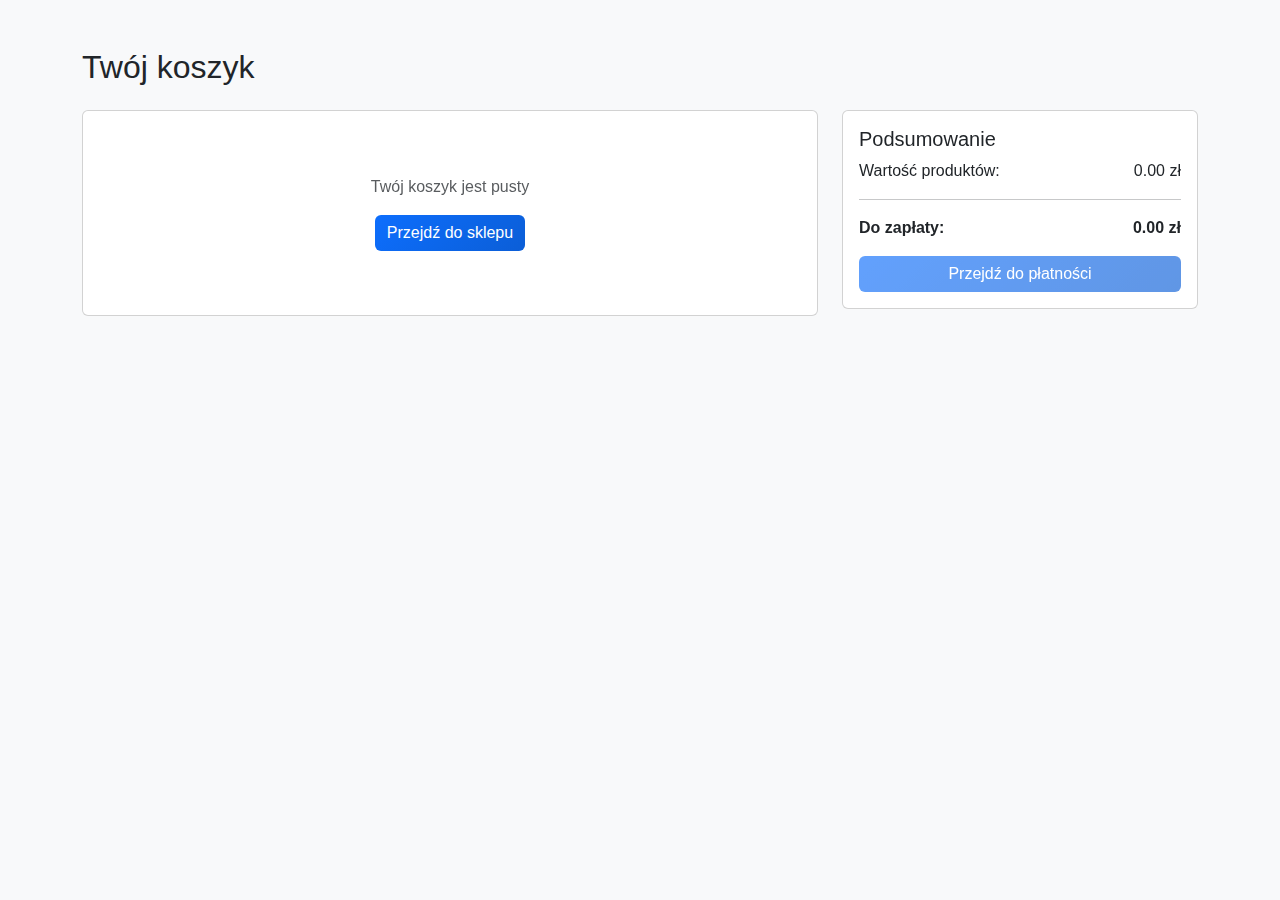
<file: cart.html>
<!DOCTYPE html>
<html lang="pl">
<head>
    <meta charset="UTF-8">
    <title>Koszyk | Minecraft Shop</title>
    <link href="https://cdn.jsdelivr.net/npm/bootstrap@5.3.0/dist/css/bootstrap.min.css" rel="stylesheet">
    <link href="css/style.css" rel="stylesheet">
</head>
<body>
    
    <section class="py-5">
        <div class="container">
            <h2 class="mb-4">Twój koszyk</h2>
            <div class="row">
                <div class="col-md-8">
                    <div class="card mb-4">
                        <div class="card-body">
                            <div id="cartItems">
                                <div class="text-center py-5">
                                    <p class="text-muted">Twój koszyk jest pusty</p>
                                    <a href="shop.html" class="btn btn-primary">Przejdź do sklepu</a>
                                </div>
                            </div>
                        </div>
                    </div>
                </div>
                <div class="col-md-4">
                    <div class="card">
                        <div class="card-body">
                            <h5 class="card-title">Podsumowanie</h5>
                            <div class="d-flex justify-content-between mb-2">
                                <span>Wartość produktów:</span>
                                <span id="subtotal">0.00 zł</span>
                            </div>
                            <hr>
                            <div class="d-flex justify-content-between fw-bold mb-3">
                                <span>Do zapłaty:</span>
                                <span id="total">0.00 zł</span>
                            </div>
                            <button id="checkoutBtn" class="btn btn-primary w-100" disabled>Przejdź do płatności</button>
                        </div>
                    </div>
                </div>
            </div>
        </div>
    </section>
    
    
    <script src="js/cart.js"></script>
</body>
</html>
</file>
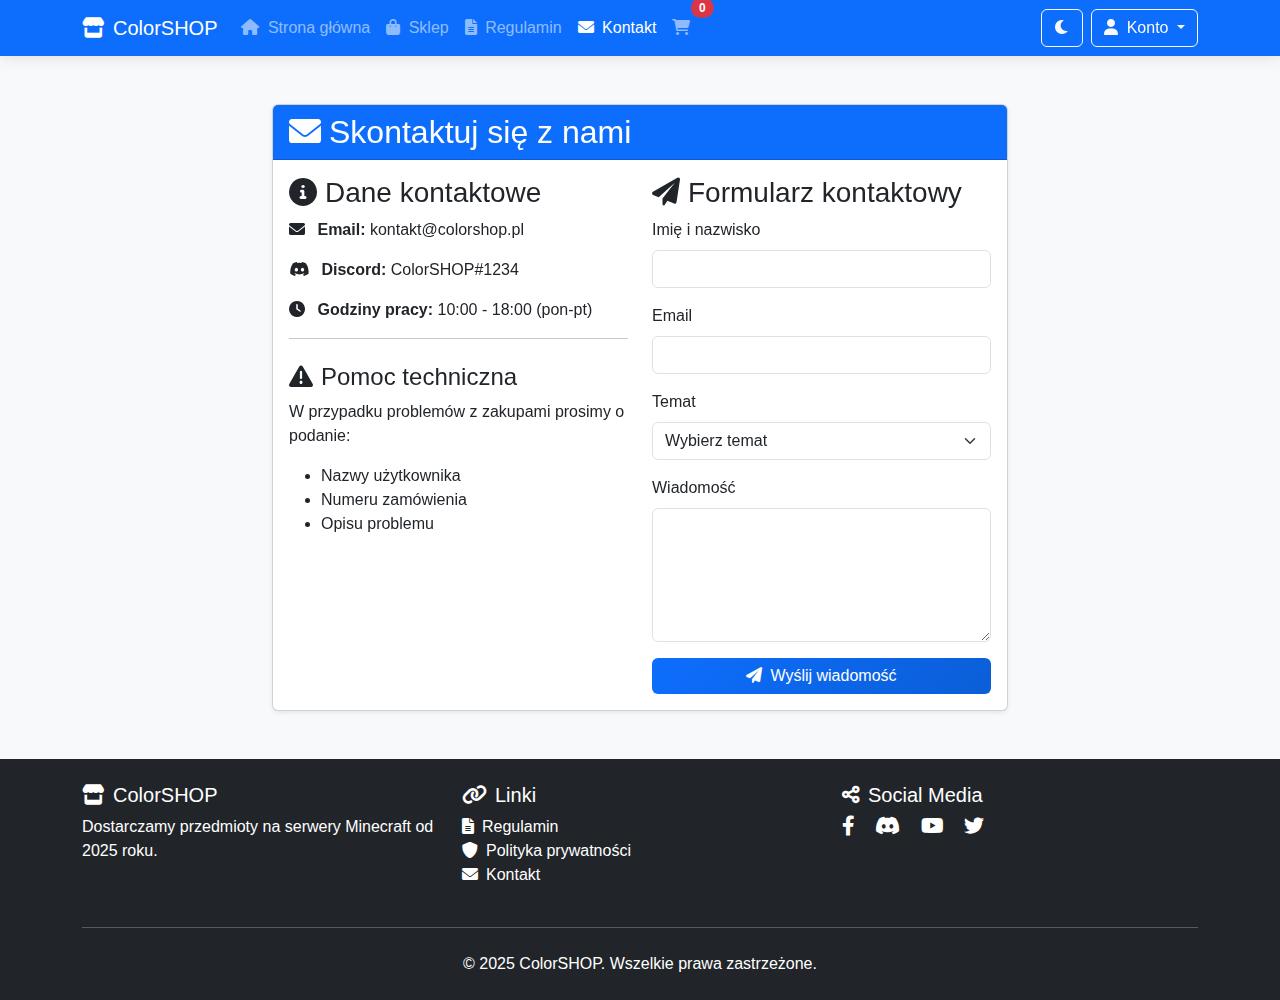
<file: contact.html>
<!DOCTYPE html>
<html lang="pl" data-bs-theme="light">
<head>
    <meta charset="UTF-8">
    <meta name="viewport" content="width=device-width, initial-scale=1.0">
    <title>Kontakt - ColorSHOP</title>
    <link href="https://cdn.jsdelivr.net/npm/bootstrap@5.3.0/dist/css/bootstrap.min.css" rel="stylesheet">
    <link href="css/style.css" rel="stylesheet">
    <link rel="stylesheet" href="https://cdnjs.cloudflare.com/ajax/libs/font-awesome/6.0.0/css/all.min.css">
</head>
<body>

    <nav class="navbar navbar-expand-lg navbar-dark bg-primary">
        <div class="container">
            <a class="navbar-brand" href="index.html">
                <i class="fas fa-store me-2"></i>ColorSHOP
            </a>
            <button class="navbar-toggler" type="button" data-bs-toggle="collapse" data-bs-target="#navbarNav">
                <span class="navbar-toggler-icon"></span>
            </button>
            <div class="collapse navbar-collapse" id="navbarNav">
                <ul class="navbar-nav me-auto">
                    <li class="nav-item">
                        <a class="nav-link" href="index.html">
                            <i class="fas fa-home me-1"></i> Strona główna
                        </a>
                    </li>
                    <li class="nav-item">
                        <a class="nav-link" href="shop.html">
                            <i class="fas fa-shopping-bag me-1"></i> Sklep
                        </a>
                    </li>
                    <li class="nav-item">
                        <a class="nav-link" href="rules.html">
                            <i class="fas fa-file-alt me-1"></i> Regulamin
                        </a>
                    </li>
                    <li class="nav-item">
                        <a class="nav-link active" href="contact.html">
                            <i class="fas fa-envelope me-1"></i> Kontakt
                        </a>
                    </li>
                    <li class="nav-item">
                        <a class="nav-link position-relative" href="cart.html">
                            <i class="fas fa-shopping-cart me-1"></i>
                            <span class="position-absolute top-0 start-100 translate-middle badge rounded-pill bg-danger" id="cartCount">0</span>
                        </a>
                    </li>
                </ul>
                <div class="d-flex align-items-center">
                    <button id="themeToggle" class="btn btn-outline-light me-2" title="Zmień motyw">
                        <i class="fas fa-moon"></i>
                    </button>
                    <div class="dropdown">
                        <button class="btn btn-outline-light dropdown-toggle" type="button" id="userDropdown" data-bs-toggle="dropdown">
                            <i class="fas fa-user me-1"></i> Konto
                        </button>
                        <ul class="dropdown-menu dropdown-menu-end">
                            <li><a class="dropdown-item" href="login.html"><i class="fas fa-sign-in-alt me-2"></i>Logowanie</a></li>
                            <li><a class="dropdown-item" href="register.html"><i class="fas fa-user-plus me-2"></i>Rejestracja</a></li>
                        </ul>
                    </div>
                </div>
            </div>
        </div>
    </nav>


    <main class="py-5">
        <div class="container">
            <div class="row justify-content-center">
                <div class="col-lg-8">
                    <div class="card shadow-sm">
                        <div class="card-header bg-primary text-white">
                            <h2 class="mb-0"><i class="fas fa-envelope me-2"></i>Skontaktuj się z nami</h2>
                        </div>
                        <div class="card-body">
                            <div class="row">
                                <div class="col-md-6 mb-4 mb-md-0">
                                    <h3><i class="fas fa-info-circle me-2"></i>Dane kontaktowe</h3>
                                    <ul class="list-unstyled">
                                        <li class="mb-3">
                                            <i class="fas fa-envelope me-2"></i>
                                            <strong>Email:</strong> kontakt@colorshop.pl
                                        </li>
                                        <li class="mb-3">
                                            <i class="fab fa-discord me-2"></i>
                                            <strong>Discord:</strong> ColorSHOP#1234
                                        </li>
                                        <li class="mb-3">
                                            <i class="fas fa-clock me-2"></i>
                                            <strong>Godziny pracy:</strong> 10:00 - 18:00 (pon-pt)
                                        </li>
                                    </ul>
                                    <hr>
                                    <h4 class="mt-4"><i class="fas fa-exclamation-triangle me-2"></i>Pomoc techniczna</h4>
                                    <p>W przypadku problemów z zakupami prosimy o podanie:</p>
                                    <ul>
                                        <li>Nazwy użytkownika</li>
                                        <li>Numeru zamówienia</li>
                                        <li>Opisu problemu</li>
                                    </ul>
                                </div>
                                <div class="col-md-6">
                                    <h3><i class="fas fa-paper-plane me-2"></i>Formularz kontaktowy</h3>
                                    <form id="contactForm">
                                        <div class="mb-3">
                                            <label for="name" class="form-label">Imię i nazwisko</label>
                                            <input type="text" class="form-control" id="name" required>
                                        </div>
                                        <div class="mb-3">
                                            <label for="email" class="form-label">Email</label>
                                            <input type="email" class="form-control" id="email" required>
                                        </div>
                                        <div class="mb-3">
                                            <label for="subject" class="form-label">Temat</label>
                                            <select class="form-select" id="subject" required>
                                                <option value="" selected disabled>Wybierz temat</option>
                                                <option value="problem">Problem z zamówieniem</option>
                                                <option value="question">Pytanie ogólne</option>
                                                <option value="cooperation">Współpraca</option>
                                                <option value="other">Inne</option>
                                            </select>
                                        </div>
                                        <div class="mb-3">
                                            <label for="message" class="form-label">Wiadomość</label>
                                            <textarea class="form-control" id="message" rows="5" required></textarea>
                                        </div>
                                        <button type="submit" class="btn btn-primary w-100">
                                            <i class="fas fa-paper-plane me-2"></i>Wyślij wiadomość
                                        </button>
                                    </form>
                                </div>
                            </div>
                        </div>
                    </div>
                </div>
            </div>
        </div>
    </main>


    <footer class="bg-dark text-white py-4 mt-auto">
        <div class="container">
            <div class="row">
                <div class="col-md-4 mb-4 mb-md-0">
                    <h5><i class="fas fa-store me-2"></i>ColorSHOP</h5>
                    <p class="mb-0">Dostarczamy przedmioty na serwery Minecraft od 2025 roku.</p>
                </div>
                <div class="col-md-4 mb-4 mb-md-0">
                    <h5><i class="fas fa-link me-2"></i>Linki</h5>
                    <ul class="list-unstyled">
                        <li><a href="rules.html" class="text-white"><i class="fas fa-file-alt me-2"></i>Regulamin</a></li>
                        <li><a href="privacy.html" class="text-white"><i class="fas fa-shield-alt me-2"></i>Polityka prywatności</a></li>
                        <li><a href="contact.html" class="text-white"><i class="fas fa-envelope me-2"></i>Kontakt</a></li>
                    </ul>
                </div>
                <div class="col-md-4">
                    <h5><i class="fas fa-share-alt me-2"></i>Social Media</h5>
                    <div class="social-icons">
                        <a href="#" class="text-white me-3"><i class="fab fa-facebook-f fa-lg"></i></a>
                        <a href="#" class="text-white me-3"><i class="fab fa-discord fa-lg"></i></a>
                        <a href="#" class="text-white me-3"><i class="fab fa-youtube fa-lg"></i></a>
                        <a href="#" class="text-white me-3"><i class="fab fa-twitter fa-lg"></i></a>
                    </div>
                </div>
            </div>
            <hr class="my-4">
            <div class="text-center">
                <p class="mb-0">&copy; 2025 ColorSHOP. Wszelkie prawa zastrzeżone.</p>
            </div>
        </div>
    </footer>

    <script src="https://cdn.jsdelivr.net/npm/bootstrap@5.3.0/dist/js/bootstrap.bundle.min.js"></script>
    <script src="js/theme.js"></script>
    <script src="js/script.js"></script>
</body>
</html>
</file>
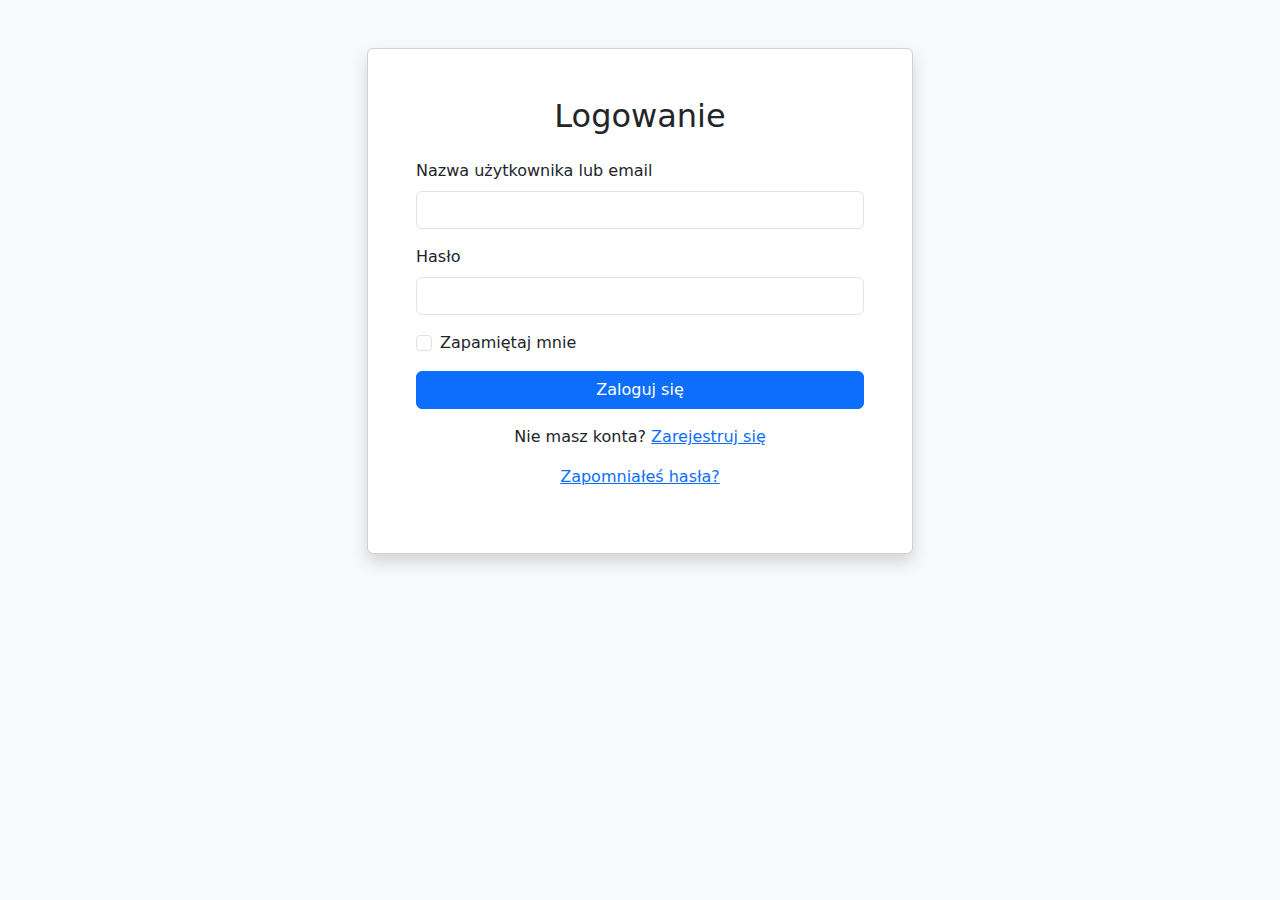
<file: login.html>
<!DOCTYPE html>
<html lang="pl">
<head>
    <meta charset="UTF-8">
    <title>Logowanie | Minecraft Shop</title>
    <link href="https://cdn.jsdelivr.net/npm/bootstrap@5.3.0/dist/css/bootstrap.min.css" rel="stylesheet">
</head>
<body class="bg-light">
    <div class="container py-5">
        <div class="row justify-content-center">
            <div class="col-md-6">
                <div class="card shadow">
                    <div class="card-body p-5">
                        <h2 class="card-title text-center mb-4">Logowanie</h2>
                        <form id="loginForm">
                            <div class="mb-3">
                                <label for="loginUsername" class="form-label">Nazwa użytkownika lub email</label>
                                <input type="text" class="form-control" id="loginUsername" required>
                            </div>
                            <div class="mb-3">
                                <label for="loginPassword" class="form-label">Hasło</label>
                                <input type="password" class="form-control" id="loginPassword" required>
                            </div>
                            <div class="mb-3 form-check">
                                <input type="checkbox" class="form-check-input" id="rememberMe">
                                <label class="form-check-label" for="rememberMe">Zapamiętaj mnie</label>
                            </div>
                            <div class="d-grid">
                                <button type="submit" class="btn btn-primary">Zaloguj się</button>
                            </div>
                        </form>
                        <div class="text-center mt-3">
                            <p>Nie masz konta? <a href="register.html">Zarejestruj się</a></p>
                            <p><a href="forgot-password.html">Zapomniałeś hasła?</a></p>
                        </div>
                    </div>
                </div>
            </div>
        </div>
    </div>
    <script src="js/auth.js"></script>
</body>
</html>
</file>
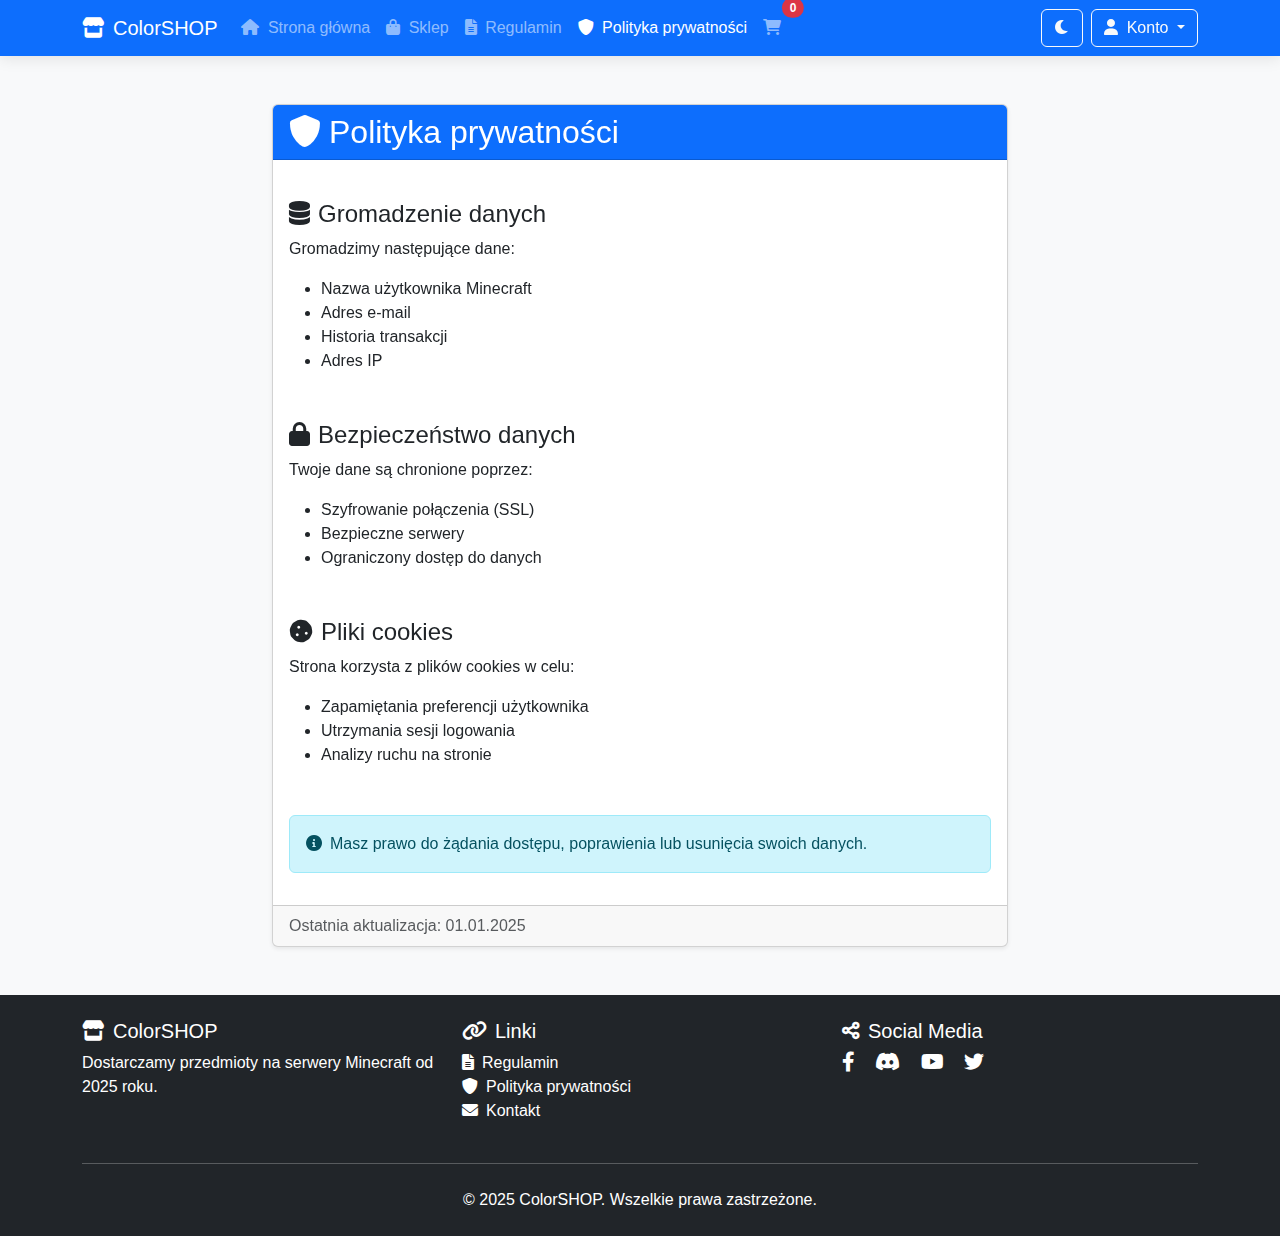
<file: privacy.html>
<!DOCTYPE html>
<html lang="pl" data-bs-theme="light">
<head>
    <meta charset="UTF-8">
    <meta name="viewport" content="width=device-width, initial-scale=1.0">
    <title>Polityka prywatności - ColorSHOP</title>
    <link href="https://cdn.jsdelivr.net/npm/bootstrap@5.3.0/dist/css/bootstrap.min.css" rel="stylesheet">
    <link href="css/style.css" rel="stylesheet">
    <link rel="stylesheet" href="https://cdnjs.cloudflare.com/ajax/libs/font-awesome/6.0.0/css/all.min.css">
</head>
<body>

    <nav class="navbar navbar-expand-lg navbar-dark bg-primary">
        <div class="container">
            <a class="navbar-brand" href="index.html">
                <i class="fas fa-store me-2"></i>ColorSHOP
            </a>
            <button class="navbar-toggler" type="button" data-bs-toggle="collapse" data-bs-target="#navbarNav">
                <span class="navbar-toggler-icon"></span>
            </button>
            <div class="collapse navbar-collapse" id="navbarNav">
                <ul class="navbar-nav me-auto">
                    <li class="nav-item">
                        <a class="nav-link" href="index.html">
                            <i class="fas fa-home me-1"></i> Strona główna
                        </a>
                    </li>
                    <li class="nav-item">
                        <a class="nav-link" href="shop.html">
                            <i class="fas fa-shopping-bag me-1"></i> Sklep
                        </a>
                    </li>
                    <li class="nav-item">
                        <a class="nav-link" href="rules.html">
                            <i class="fas fa-file-alt me-1"></i> Regulamin
                        </a>
                    </li>
                    <li class="nav-item">
                        <a class="nav-link active" href="privacy.html">
                            <i class="fas fa-shield-alt me-1"></i> Polityka prywatności
                        </a>
                    </li>
                    <li class="nav-item">
                        <a class="nav-link position-relative" href="cart.html">
                            <i class="fas fa-shopping-cart me-1"></i>
                            <span class="position-absolute top-0 start-100 translate-middle badge rounded-pill bg-danger" id="cartCount">0</span>
                        </a>
                    </li>
                </ul>
                <div class="d-flex align-items-center">
                    <button id="themeToggle" class="btn btn-outline-light me-2" title="Zmień motyw">
                        <i class="fas fa-moon"></i>
                    </button>
                    <div class="dropdown">
                        <button class="btn btn-outline-light dropdown-toggle" type="button" id="userDropdown" data-bs-toggle="dropdown">
                            <i class="fas fa-user me-1"></i> Konto
                        </button>
                        <ul class="dropdown-menu dropdown-menu-end">
                            <li><a class="dropdown-item" href="login.html"><i class="fas fa-sign-in-alt me-2"></i>Logowanie</a></li>
                            <li><a class="dropdown-item" href="register.html"><i class="fas fa-user-plus me-2"></i>Rejestracja</a></li>
                        </ul>
                    </div>
                </div>
            </div>
        </div>
    </nav>


    <main class="py-5">
        <div class="container">
            <div class="row justify-content-center">
                <div class="col-lg-8">
                    <div class="card shadow-sm">
                        <div class="card-header bg-primary text-white">
                            <h2 class="mb-0"><i class="fas fa-shield-alt me-2"></i>Polityka prywatności</h2>
                        </div>
                        <div class="card-body">
                            <article class="article-content">
                                <h3 class="h4 mt-4"><i class="fas fa-database me-2"></i>Gromadzenie danych</h3>
                                <p>Gromadzimy następujące dane:</p>
                                <ul>
                                    <li>Nazwa użytkownika Minecraft</li>
                                    <li>Adres e-mail</li>
                                    <li>Historia transakcji</li>
                                    <li>Adres IP</li>
                                </ul>

                                <h3 class="h4 mt-5"><i class="fas fa-lock me-2"></i>Bezpieczeństwo danych</h3>
                                <p>Twoje dane są chronione poprzez:</p>
                                <ul>
                                    <li>Szyfrowanie połączenia (SSL)</li>
                                    <li>Bezpieczne serwery</li>
                                    <li>Ograniczony dostęp do danych</li>
                                </ul>

                                <h3 class="h4 mt-5"><i class="fas fa-cookie me-2"></i>Pliki cookies</h3>
                                <p>Strona korzysta z plików cookies w celu:</p>
                                <ul>
                                    <li>Zapamiętania preferencji użytkownika</li>
                                    <li>Utrzymania sesji logowania</li>
                                    <li>Analizy ruchu na stronie</li>
                                </ul>

                                <div class="alert alert-info mt-5">
                                    <i class="fas fa-info-circle me-2"></i>Masz prawo do żądania dostępu, poprawienia lub usunięcia swoich danych.
                                </div>
                            </article>
                        </div>
                        <div class="card-footer text-muted">
                            Ostatnia aktualizacja: 01.01.2025
                        </div>
                    </div>
                </div>
            </div>
        </div>
    </main>


    <footer class="bg-dark text-white py-4 mt-auto">
        <div class="container">
            <div class="row">
                <div class="col-md-4 mb-4 mb-md-0">
                    <h5><i class="fas fa-store me-2"></i>ColorSHOP</h5>
                    <p class="mb-0">Dostarczamy przedmioty na serwery Minecraft od 2025 roku.</p>
                </div>
                <div class="col-md-4 mb-4 mb-md-0">
                    <h5><i class="fas fa-link me-2"></i>Linki</h5>
                    <ul class="list-unstyled">
                        <li><a href="rules.html" class="text-white"><i class="fas fa-file-alt me-2"></i>Regulamin</a></li>
                        <li><a href="privacy.html" class="text-white"><i class="fas fa-shield-alt me-2"></i>Polityka prywatności</a></li>
                        <li><a href="contact.html" class="text-white"><i class="fas fa-envelope me-2"></i>Kontakt</a></li>
                    </ul>
                </div>
                <div class="col-md-4">
                    <h5><i class="fas fa-share-alt me-2"></i>Social Media</h5>
                    <div class="social-icons">
                        <a href="#" class="text-white me-3"><i class="fab fa-facebook-f fa-lg"></i></a>
                        <a href="#" class="text-white me-3"><i class="fab fa-discord fa-lg"></i></a>
                        <a href="#" class="text-white me-3"><i class="fab fa-youtube fa-lg"></i></a>
                        <a href="#" class="text-white me-3"><i class="fab fa-twitter fa-lg"></i></a>
                    </div>
                </div>
            </div>
            <hr class="my-4">
            <div class="text-center">
                <p class="mb-0">&copy; 2025 ColorSHOP. Wszelkie prawa zastrzeżone.</p>
            </div>
        </div>
    </footer>

    <script src="https://cdn.jsdelivr.net/npm/bootstrap@5.3.0/dist/js/bootstrap.bundle.min.js"></script>
    <script src="js/theme.js"></script>
    <script src="js/script.js"></script>
</body>
</html>
</file>
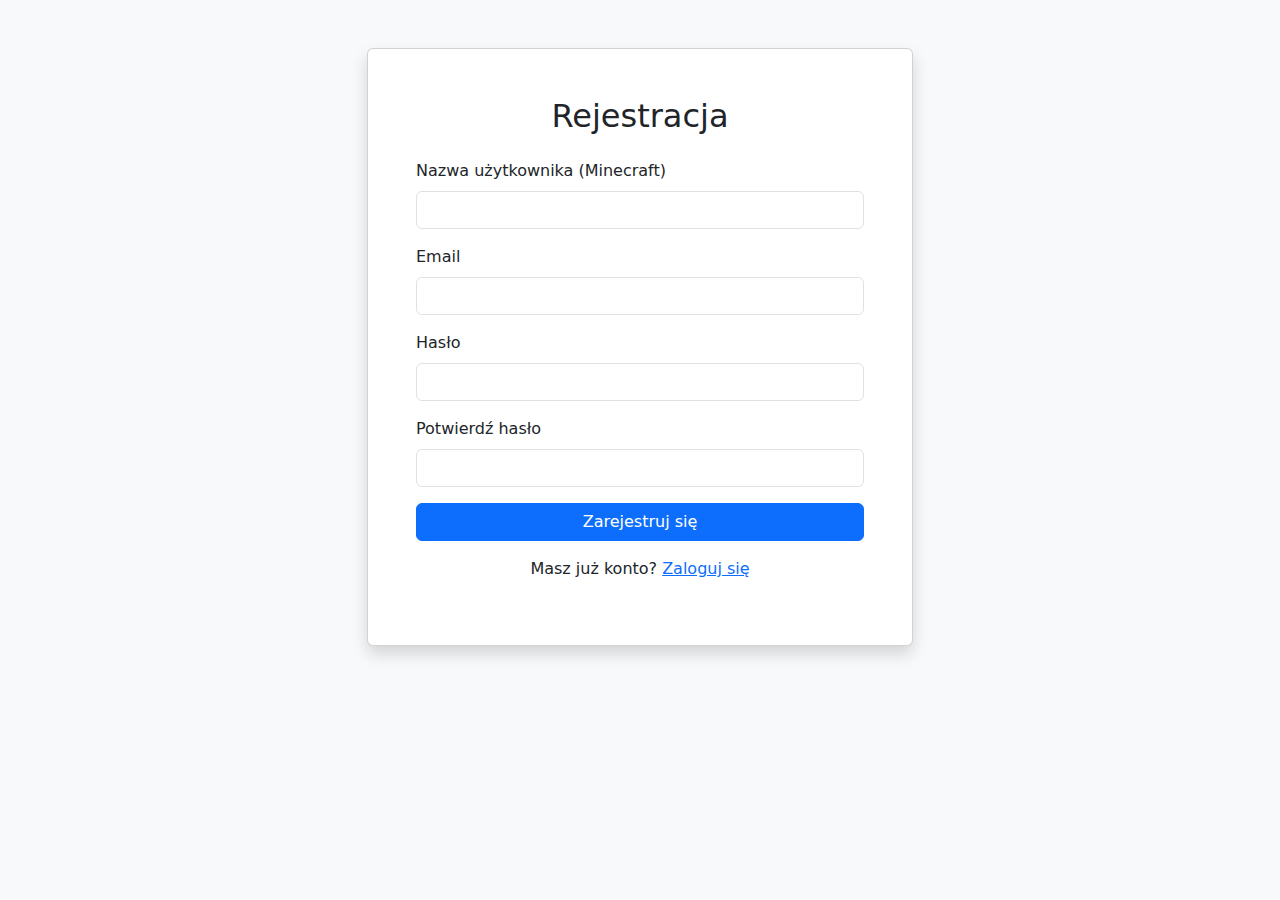
<file: register.html>
<!DOCTYPE html>
<html lang="pl">
<head>
    <meta charset="UTF-8">
    <title>Rejestracja | Minecraft Shop</title>
    <link href="https://cdn.jsdelivr.net/npm/bootstrap@5.3.0/dist/css/bootstrap.min.css" rel="stylesheet">
</head>
<body class="bg-light">
    <div class="container py-5">
        <div class="row justify-content-center">
            <div class="col-md-6">
                <div class="card shadow">
                    <div class="card-body p-5">
                        <h2 class="card-title text-center mb-4">Rejestracja</h2>
                        <form id="registerForm">
                            <div class="mb-3">
                                <label for="username" class="form-label">Nazwa użytkownika (Minecraft)</label>
                                <input type="text" class="form-control" id="username" required>
                            </div>
                            <div class="mb-3">
                                <label for="email" class="form-label">Email</label>
                                <input type="email" class="form-control" id="email" required>
                            </div>
                            <div class="mb-3">
                                <label for="password" class="form-label">Hasło</label>
                                <input type="password" class="form-control" id="password" required>
                            </div>
                            <div class="mb-3">
                                <label for="confirmPassword" class="form-label">Potwierdź hasło</label>
                                <input type="password" class="form-control" id="confirmPassword" required>
                            </div>
                            <div class="d-grid">
                                <button type="submit" class="btn btn-primary">Zarejestruj się</button>
                            </div>
                        </form>
                        <div class="text-center mt-3">
                            <p>Masz już konto? <a href="login.html">Zaloguj się</a></p>
                        </div>
                    </div>
                </div>
            </div>
        </div>
    </div>
    <script src="js/auth.js"></script>
</body>
</html>
</file>
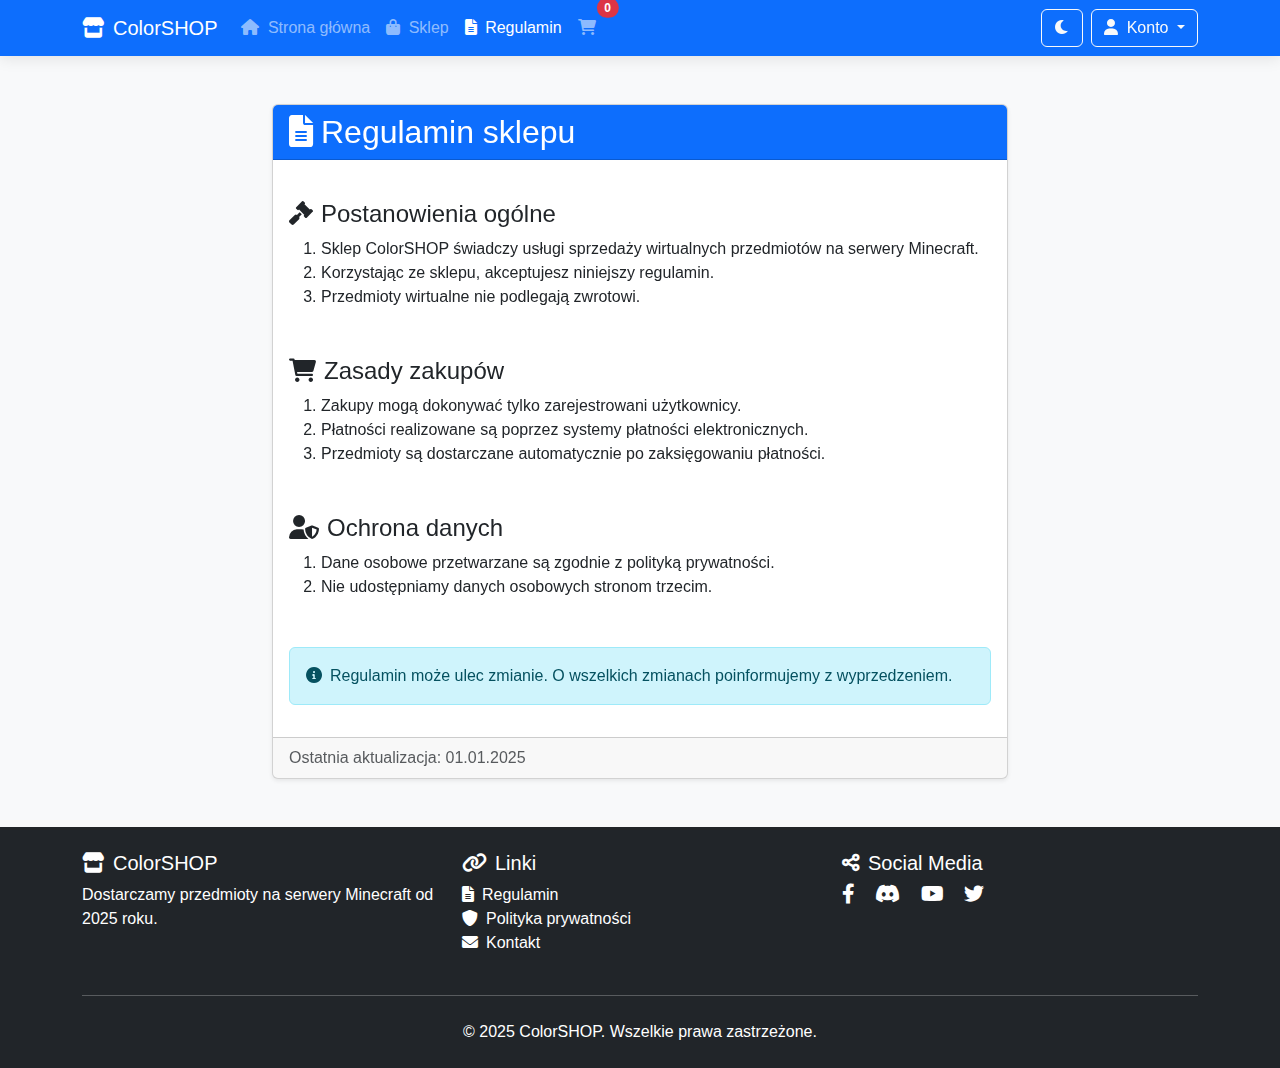
<file: rules.html>
<!DOCTYPE html>
<html lang="pl" data-bs-theme="light">
<head>
    <meta charset="UTF-8">
    <meta name="viewport" content="width=device-width, initial-scale=1.0">
    <title>Regulamin - ColorSHOP</title>
    <link href="https://cdn.jsdelivr.net/npm/bootstrap@5.3.0/dist/css/bootstrap.min.css" rel="stylesheet">
    <link href="css/style.css" rel="stylesheet">
    <link rel="stylesheet" href="https://cdnjs.cloudflare.com/ajax/libs/font-awesome/6.0.0/css/all.min.css">
</head>
<body>

    <nav class="navbar navbar-expand-lg navbar-dark bg-primary">
        <div class="container">
            <a class="navbar-brand" href="index.html">
                <i class="fas fa-store me-2"></i>ColorSHOP
            </a>
            <button class="navbar-toggler" type="button" data-bs-toggle="collapse" data-bs-target="#navbarNav">
                <span class="navbar-toggler-icon"></span>
            </button>
            <div class="collapse navbar-collapse" id="navbarNav">
                <ul class="navbar-nav me-auto">
                    <li class="nav-item">
                        <a class="nav-link" href="index.html">
                            <i class="fas fa-home me-1"></i> Strona główna
                        </a>
                    </li>
                    <li class="nav-item">
                        <a class="nav-link" href="shop.html">
                            <i class="fas fa-shopping-bag me-1"></i> Sklep
                        </a>
                    </li>
                    <li class="nav-item">
                        <a class="nav-link active" href="rules.html">
                            <i class="fas fa-file-alt me-1"></i> Regulamin
                        </a>
                    </li>
                    <li class="nav-item">
                        <a class="nav-link position-relative" href="cart.html">
                            <i class="fas fa-shopping-cart me-1"></i>
                            <span class="position-absolute top-0 start-100 translate-middle badge rounded-pill bg-danger" id="cartCount">0</span>
                        </a>
                    </li>
                </ul>
                <div class="d-flex align-items-center">
                    <button id="themeToggle" class="btn btn-outline-light me-2" title="Zmień motyw">
                        <i class="fas fa-moon"></i>
                    </button>
                    <div class="dropdown">
                        <button class="btn btn-outline-light dropdown-toggle" type="button" id="userDropdown" data-bs-toggle="dropdown">
                            <i class="fas fa-user me-1"></i> Konto
                        </button>
                        <ul class="dropdown-menu dropdown-menu-end">
                            <li><a class="dropdown-item" href="login.html"><i class="fas fa-sign-in-alt me-2"></i>Logowanie</a></li>
                            <li><a class="dropdown-item" href="register.html"><i class="fas fa-user-plus me-2"></i>Rejestracja</a></li>
                        </ul>
                    </div>
                </div>
            </div>
        </div>
    </nav>


    <main class="py-5">
        <div class="container">
            <div class="row justify-content-center">
                <div class="col-lg-8">
                    <div class="card shadow-sm">
                        <div class="card-header bg-primary text-white">
                            <h2 class="mb-0"><i class="fas fa-file-alt me-2"></i>Regulamin sklepu</h2>
                        </div>
                        <div class="card-body">
                            <article class="article-content">
                                <h3 class="h4 mt-4"><i class="fas fa-gavel me-2"></i>Postanowienia ogólne</h3>
                                <ol>
                                    <li>Sklep ColorSHOP świadczy usługi sprzedaży wirtualnych przedmiotów na serwery Minecraft.</li>
                                    <li>Korzystając ze sklepu, akceptujesz niniejszy regulamin.</li>
                                    <li>Przedmioty wirtualne nie podlegają zwrotowi.</li>
                                </ol>

                                <h3 class="h4 mt-5"><i class="fas fa-shopping-cart me-2"></i>Zasady zakupów</h3>
                                <ol>
                                    <li>Zakupy mogą dokonywać tylko zarejestrowani użytkownicy.</li>
                                    <li>Płatności realizowane są poprzez systemy płatności elektronicznych.</li>
                                    <li>Przedmioty są dostarczane automatycznie po zaksięgowaniu płatności.</li>
                                </ol>

                                <h3 class="h4 mt-5"><i class="fas fa-user-shield me-2"></i>Ochrona danych</h3>
                                <ol>
                                    <li>Dane osobowe przetwarzane są zgodnie z polityką prywatności.</li>
                                    <li>Nie udostępniamy danych osobowych stronom trzecim.</li>
                                </ol>

                                <div class="alert alert-info mt-5">
                                    <i class="fas fa-info-circle me-2"></i>Regulamin może ulec zmianie. O wszelkich zmianach poinformujemy z wyprzedzeniem.
                                </div>
                            </article>
                        </div>
                        <div class="card-footer text-muted">
                            Ostatnia aktualizacja: 01.01.2025
                        </div>
                    </div>
                </div>
            </div>
        </div>
    </main>


    <footer class="bg-dark text-white py-4 mt-auto">
        <div class="container">
            <div class="row">
                <div class="col-md-4 mb-4 mb-md-0">
                    <h5><i class="fas fa-store me-2"></i>ColorSHOP</h5>
                    <p class="mb-0">Dostarczamy przedmioty na serwery Minecraft od 2025 roku.</p>
                </div>
                <div class="col-md-4 mb-4 mb-md-0">
                    <h5><i class="fas fa-link me-2"></i>Linki</h5>
                    <ul class="list-unstyled">
                        <li><a href="rules.html" class="text-white"><i class="fas fa-file-alt me-2"></i>Regulamin</a></li>
                        <li><a href="privacy.html" class="text-white"><i class="fas fa-shield-alt me-2"></i>Polityka prywatności</a></li>
                        <li><a href="contact.html" class="text-white"><i class="fas fa-envelope me-2"></i>Kontakt</a></li>
                    </ul>
                </div>
                <div class="col-md-4">
                    <h5><i class="fas fa-share-alt me-2"></i>Social Media</h5>
                    <div class="social-icons">
                        <a href="#" class="text-white me-3"><i class="fab fa-facebook-f fa-lg"></i></a>
                        <a href="#" class="text-white me-3"><i class="fab fa-discord fa-lg"></i></a>
                        <a href="#" class="text-white me-3"><i class="fab fa-youtube fa-lg"></i></a>
                        <a href="#" class="text-white me-3"><i class="fab fa-twitter fa-lg"></i></a>
                    </div>
                </div>
            </div>
            <hr class="my-4">
            <div class="text-center">
                <p class="mb-0">&copy; 2025 ColorSHOP. Wszelkie prawa zastrzeżone.</p>
            </div>
        </div>
    </footer>

    <script src="https://cdn.jsdelivr.net/npm/bootstrap@5.3.0/dist/js/bootstrap.bundle.min.js"></script>
    <script src="js/theme.js"></script>
    <script src="js/script.js"></script>
</body>
</html>
</file>
<file: css/style.css>
:root {
    --primary-color: #0d6efd;
    --secondary-color: #6c757d;
    --dark-color: #212529;
    --light-color: #f8f9fa;
    --body-bg-light: #f8f9fa;
    --body-bg-dark: #212529;
    --card-bg-dark: #2c3034;
    --footer-bg-dark: #1a1e21;
    --text-dark: #212529;
    --text-light: #f8f9fa;
}

/* Podstawowe style */
body {
    font-family: 'Segoe UI', Tahoma, Geneva, Verdana, sans-serif;
    background-color: var(--body-bg-light);
    color: var(--text-dark);
    transition: background-color 0.3s ease, color 0.3s ease;
    min-height: 100vh;
    display: flex;
    flex-direction: column;
}

main {
    flex: 1;
}

/* Animacje przycisków */
.btn {
    transition: all 0.3s ease;
    position: relative;
    overflow: hidden;
    transform: translateZ(0);
}

.btn:hover {
    transform: translateY(-3px) translateZ(0);
    box-shadow: 0 4px 15px rgba(0, 0, 0, 0.15);
}

.btn:active {
    transform: translateY(1px) translateZ(0);
}

.btn-primary {
    background: linear-gradient(135deg, #0d6efd, #0b5ed7);
    border: none;
}

.btn-primary:hover {
    background: linear-gradient(135deg, #0b5ed7, #0a58ca);
}

/* Efekt "pulsowania" */
@keyframes pulse {
    0% { transform: scale(1); }
    50% { transform: scale(1.05); }
    100% { transform: scale(1); }
}

.btn-pulse:hover {
    animation: pulse 1.5s infinite;
}

/* Efekt "wypełniania" */
.btn-fill {
    position: relative;
    z-index: 1;
}

.btn-fill::before {
    content: '';
    position: absolute;
    top: 0;
    left: 0;
    width: 0;
    height: 100%;
    background-color: rgba(255, 255, 255, 0.2);
    transition: width 0.4s ease;
    z-index: -1;
}

.btn-fill:hover::before {
    width: 100%;
}

/* Animacje kart */
.card {
    transition: all 0.4s cubic-bezier(0.25, 0.8, 0.25, 1);
    transform: translateZ(0);
}

.card:hover {
    transform: translateY(-8px) translateZ(0);
    box-shadow: 0 14px 28px rgba(0, 0, 0, 0.1), 0 10px 10px rgba(0, 0, 0, 0.08);
}

.category-card img {
    height: 200px;
    object-fit: cover;
    transition: transform 0.5s ease;
}

.category-card:hover img {
    transform: scale(1.05);
}

/* Animacje nagłówka */
.navbar {
    box-shadow: 0 2px 15px rgba(0, 0, 0, 0.1);
    transition: all 0.3s ease;
}

.nav-link {
    transition: all 0.2s ease;
}

/* Hero section */
.hero-section {
    background: linear-gradient(rgba(0, 0, 0, 0.7), rgba(0, 0, 0, 0.7)), url('../images/minecraft-bg.jpg');
    background-size: cover;
    background-position: center;
    background-attachment: fixed;
    margin-top: -56px;
    padding-top: 56px;
    transition: background-position 0.5s ease;
}

/* Ikony społecznościowe */
.social-icons a {
    transition: all 0.3s ease;
    display: inline-block;
}

.social-icons a:hover {
    transform: translateY(-5px) scale(1.2);
}

.social-icons a:nth-child(1):hover { color: #3b5998 !important; }
.social-icons a:nth-child(2):hover { color: #5865F2 !important; }
.social-icons a:nth-child(3):hover { color: #FF0000 !important; }
.social-icons a:nth-child(4):hover { color: #1DA1F2 !important; }

/* Stopka */
footer {
    background-color: var(--dark-color);
    transition: background-color 0.3s ease;
}

footer a {
    text-decoration: none;
    transition: color 0.3s ease;
}

footer a:hover {
    color: var(--primary-color) !important;
    text-decoration: underline;
}

/* Dark mode styles */
[data-bs-theme="dark"] body {
    background-color: var(--body-bg-dark);
    color: var(--text-light);
}

[data-bs-theme="dark"] .hero-section {
    background: linear-gradient(rgba(0, 0, 0, 0.8), rgba(0, 0, 0, 0.8)), url('../images/minecraft-bg.jpg');
}

[data-bs-theme="dark"] .card {
    background-color: var(--card-bg-dark);
    color: var(--text-light);
}

[data-bs-theme="dark"] footer {
    background-color: var(--footer-bg-dark) !important;
}

/* Animacje ładowania */
@keyframes fadeIn {
    from { opacity: 0; transform: translateY(20px); }
    to { opacity: 1; transform: translateY(0); }
}

.animate-fade-in {
    animation: fadeIn 0.6s ease forwards;
}

/* Responsywność */
@media (max-width: 768px) {
    .hero-section {
        background-attachment: scroll;
    }
    
    .btn:hover {
        transform: none;
    }
    
    .card:hover {
        transform: none;
        box-shadow: 0 4px 8px rgba(0, 0, 0, 0.1);
    }
}
</file>
